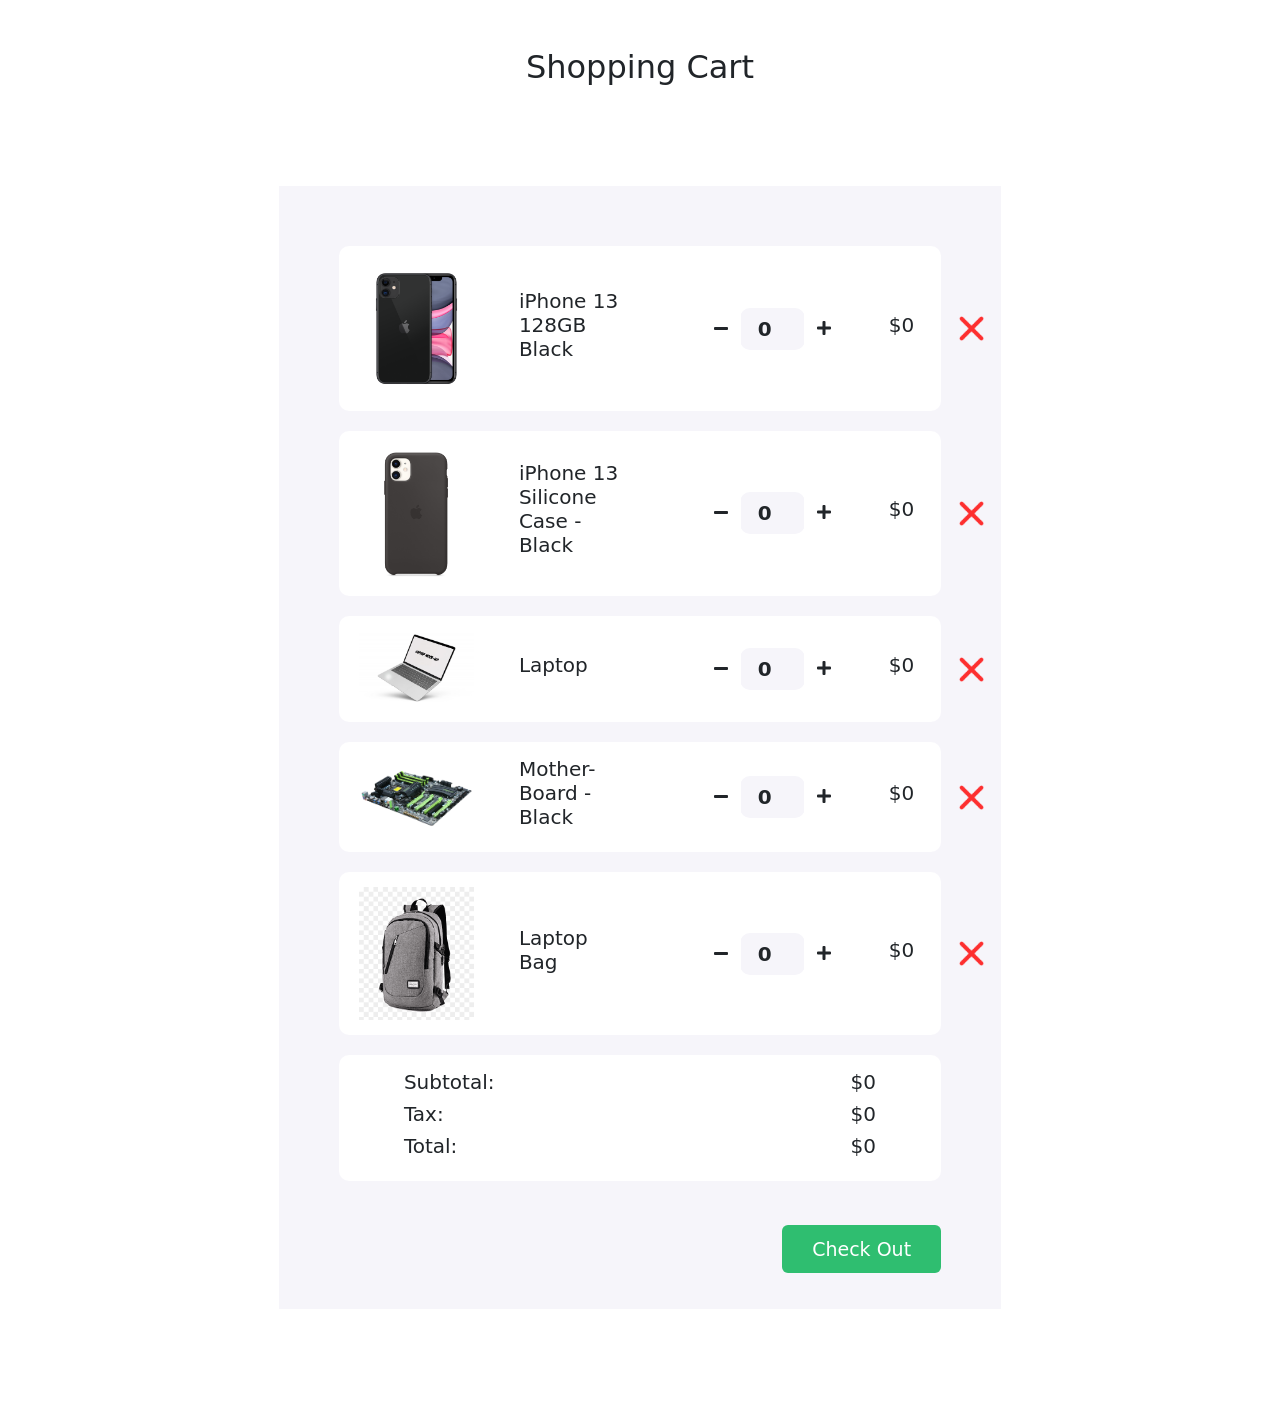
<file: index.html>
<!DOCTYPE html>
<html>

<head>
   <title>Shopping Cart</title>
   <meta charset="utf-8">
   <meta name="viewport" content="width=device-width, initial-scale=1">
   <link href="https://cdn.jsdelivr.net/npm/bootstrap@5.0.2/dist/css/bootstrap.min.css" rel="stylesheet"
      integrity="sha384-EVSTQN3/azprG1Anm3QDgpJLIm9Nao0Yz1ztcQTwFspd3yD65VohhpuuCOmLASjC" crossorigin="anonymous">
   <link href="https://cdnjs.cloudflare.com/ajax/libs/font-awesome/5.11.2/css/all.css" rel="stylesheet" />
   <link href="style.css" rel="stylesheet">
   <link rel="shortcut icon" href="images/seasonal-sale-discounts-presents-purchase-visiting-boutiques-luxury-shopping-price-reduction-promotional-coupons-special-holiday-offers-vector-isolated-concept-metaphor-illustration_335.avif" type="image/x-icon">
</head>

<body>

   <section>
      <div class="col-md-7 col-lg-7 col-sm-7 mx-auto container">
         <h2 class="text-center pt-5"> Shopping Cart</h2>
         <div class="cart">
            <div class="col-md-12 col-lg-10 mx-auto ">
               <div class="cart-item">
                  <div class="row">
                     <div class="col-md-7  center-item">
                        <img src="images/product-1.png" alt="">
                        <h5>iPhone 13 128GB Black</h5>
                     </div>
                     <!-- Phone price -->
                     <div class="col-md-5 center-item">
                        <div class="input-group number-spinner">
                           <button id="phone-minus" class="btn btn-default"><i class="fas fa-minus"></i></button>
                           <input id="phone-number" type="number" min="0" class="form-control text-center" value="0">
                           <button id="phone-plus" class="btn btn-default"><i class="fas fa-plus"></i></button>
                        </div>
                        <h5>$<span id="phone-total">0</span> </h5>
                        <img src="images/remove.png" alt="" class="remove-item">
                     </div>
                     

                  </div>
                  <!-- new -->
                  
               </div>

               <!-- phone casing -->
               <div class="cart-item">
                  <div class="row">
                     <div class="col-md-7 center-item mx-auto">
                        <img src="images/product-2.png" alt="">
                        <h5>iPhone 13 Silicone Case - Black</h5>
                     </div>
                     <div class="col-md-5 center-item">
                        <div class="input-group number-spinner">
                           <button id="case-minus" class="btn btn-default"><i class="fas fa-minus"></i></button>

                           <input id="case-number" type="number" min="0" class="form-control text-center" value="0">

                           <button id="case-plus" class="btn btn-default"><i class="fas fa-plus"></i></button>

                        </div>
                        <h5>$<span id="case-total">0</span></h5>
                        <img src="images/remove.png" alt="" class="remove-item">
                     </div>
                  </div>
               </div>
               <!-- laptop -->
               <div class="cart-item">
                  <div class="row">
                     <div class="col-md-7 center-item mx-auto">
                        <img src="images/laptop-mock-up-isolated_1310-1458.jpg" alt="">
                        <h5>Laptop</h5>
                     </div>
                     <div class="col-md-5 center-item">
                        <div class="input-group number-spinner">
                           <button id="Laptop-minus" class="btn btn-default"><i class="fas fa-minus"></i></button>

                           <input id="Laptop-number" type="number" min="0" class="form-control text-center" value="0">

                           <button id="Laptop-plus" class="btn btn-default"><i class="fas fa-plus"></i></button>

                        </div>
                        <h5>$<span id="Laptop-total">0</span></h5>
                        <img src="images/remove.png" alt="" class="remove-item">
                     </div>
                  </div>
               </div>

               <!-- Mother-Board -->
               <div class="cart-item">
                  <div class="row">
                     <div class="col-md-7 center-item mx-auto">
                        <img src="images/1-2-motherboard-free-download-png.png" alt="">
                        <h5>Mother-Board - Black</h5>
                     </div>
                     <div class="col-md-5 center-item">
                        <div class="input-group number-spinner">
                           <button id="MB-minus" class="btn btn-default"><i class="fas fa-minus"></i></button>

                           <input id="MB-number" type="number" min="0" class="form-control text-center" value="0">

                           <button id="MB-plus" class="btn btn-default"><i class="fas fa-plus"></i></button>

                        </div>
                        <h5>$<span id="MB-total">0</span></h5>
                        <img src="images/remove.png" alt="" class="remove-item">
                     </div>
                  </div>
               </div>
               <!-- bag -->
               <div class="cart-item">
                  <div class="row">
                     <div class="col-md-7 center-item mx-auto">
                        <img src="images/png-transparent-laptop-battery-charger-backpack-macbook-bag-laptop-electronics-luggage-bags-business-thumbnail.png" alt="">
                        <h5>Laptop Bag</h5>
                     </div>
                     <div class="col-md-5 center-item">
                        <div class="input-group number-spinner">
                           <button id="Bag-minus" class="btn btn-default"><i class="fas fa-minus"></i></button>

                           <input id="Bag-number" type="number" min="0" class="form-control text-center" value="0">

                           <button id="Bag-plus" class="btn btn-default"><i class="fas fa-plus"></i></button>

                        </div>
                        <h5>$<span id="Bag-total">0</span></h5>
                        <img src="images/remove.png" alt="" class="remove-item">
                     </div>
                  </div>
               </div>




               <div class="cart-item">
                  <div class="row">

                     <div class="col-md-8 sm-1">
                        <h5>Subtotal: </h5>
                        <h5>Tax:</h5>
                        <h5>Total:</h5>
                     </div>

                     <div class="col-md-4 sm-1  status">
                        <h5>$<span id="sub-total">0</span> </h5>
                        <h5>$<span id="tax-ammount">0</span> </h5>
                        <h5>$<span id="total-price">0</span></h5>
                     </div>
                  </div>
               </div>
               <div class="col-md-12 pt-4 pb-4">
                  <button id="thank" type="button" class="btn btn-success check-out">Check Out</button>
               </div>
            </div>
         </div>
      </div>
   </section>

   <!-- javascript connection -->
   <script src="js/card.js"></script>
   <link rel="stylesheet" href="welcome.html">
</body>

</html>
</file>
<file: style.css>
body{
	background: #fff;
}
.cart{
	margin: 100px 0;
	background-color: #F6F5FA;;
	padding: 60px 0;
}
.total-price{
	padding-bottom: 15px;
}
.cart-item{
	background-color: #fff;
	border-radius: 10px;
	padding: 15px 20px;
	margin-bottom: 20px;
}
.center-item{
    display: flex;
    align-items: center;
    justify-content: flex-start;
}
.cart-item img{
	width: 115px;
}
.cart-item h5{
    padding: 0 45px;
}
.cart-item .remove-item{
	width: 25px!important;
}
.btn-default{
	background-color: #fff;
}
.cart-item .form-control{
	background-color: #F6F5FA;
	border: none;
    width: 65px;
    border-radius: 10px!important;
    font-weight: 700;
    font-size: 20px;
}
.input-group{
	width: unset;
	flex-wrap: nowrap;
}
.status{
	text-align: right;
}
.check-out{
    float: right;
    padding: 10px 30px;
	font-size: 19px;
	background-color: #2FBE70;
	border: none;
}


.button{
	text-align: center;
}
</file>
